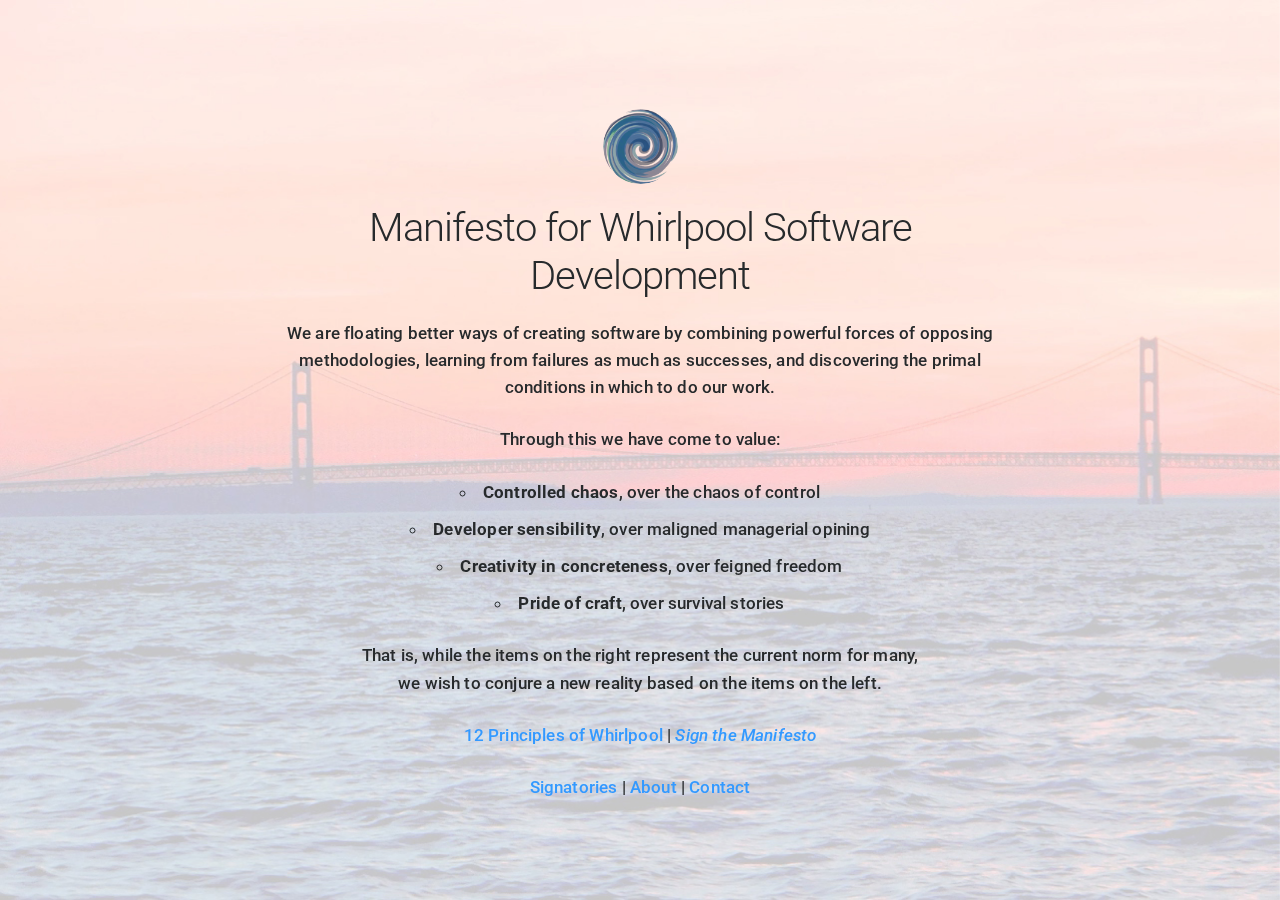
<file: index.html>
<!doctype html><html lang=en-us itemscope itemtype=http://schema.org/WebPage><head><meta charset=utf-8><meta name=viewport content="width=device-width,initial-scale=1"><title>Manifesto for Whirlpool Software Development</title><meta name=author content><meta name=description content="Manifesto for Whirlpool Software Development"><meta name=generator content="Hugo 0.80.0"><link rel=stylesheet href=/assets/css/external.min.css media=screen><link rel=stylesheet href=/assets/css/styles.css media=screen><link href="https://fonts.googleapis.com/css?family=Roboto:400" rel=stylesheet><link rel=apple-touch-icon-precomposed sizes=144x144 href=/src/images/apple-touch-icon.png><link rel="shortcut icon" href=/src/images/favicon.ico><link href=/posts/index.xml rel=alternate type=application/rss+xml title="Manifesto for Whirlpool Software Development"><link href=/posts/index.xml rel=alternate type=application/rss+xml title="Manifesto for Whirlpool Software Development"><meta property="og:title" content><meta property="og:description" content="Manifesto for Whirlpool Software Development"><meta property="og:type" content="website"><meta property="og:url" content="http://example.org/"><meta property="og:updated_time" content="2021-01-28T01:46:01-05:00"><meta itemprop=name content><meta itemprop=description content="Manifesto for Whirlpool Software Development"><meta name=twitter:card content="summary"><meta name=twitter:title content><meta name=twitter:description content="Manifesto for Whirlpool Software Development"></head><body><div class=wrapper></div><main class="container home"><article><section><img class=homepage-avatar src=/img/logo-icon.png width=75 height=75><h1 id=manifesto-for-whirlpool-software-development>Manifesto for Whirlpool Software Development</h1><p>We are floating better ways of creating
software by combining powerful forces of opposing
methodologies, learning from failures as much as successes,
and discovering the primal conditions in which to do our work.</p><p>Through this we have come to value:</p><ul><li><strong>Controlled chaos</strong>, over the chaos of control</li><li><strong>Developer sensibility</strong>, over maligned managerial opining</li><li><strong>Creativity in concreteness</strong>, over feigned freedom</li><li><strong>Pride of craft</strong>, over survival stories</li></ul><p>That is, while the items on the right represent the current norm for many,<br>we wish to conjure a new reality based on the items on the left.</p><p><a href=/principles/>12 Principles of Whirlpool</a> | <a href=/sign/><em>Sign the Manifesto</em></a></p><p><a href=/signatories/>Signatories</a> | <a href=/about/>About</a> | <a href=/contact/>Contact</a></p></section></article></main><script src=/assets/js/scripts.min.js></script><script type=application/javascript>var doNotTrack=false;if(!doNotTrack){window.ga=window.ga||function(){(ga.q=ga.q||[]).push(arguments)};ga.l=+new Date;ga('create','UA-31423147-2','auto');ga('send','pageview');}</script><script async src=https://www.google-analytics.com/analytics.js></script></body></html>
</file>
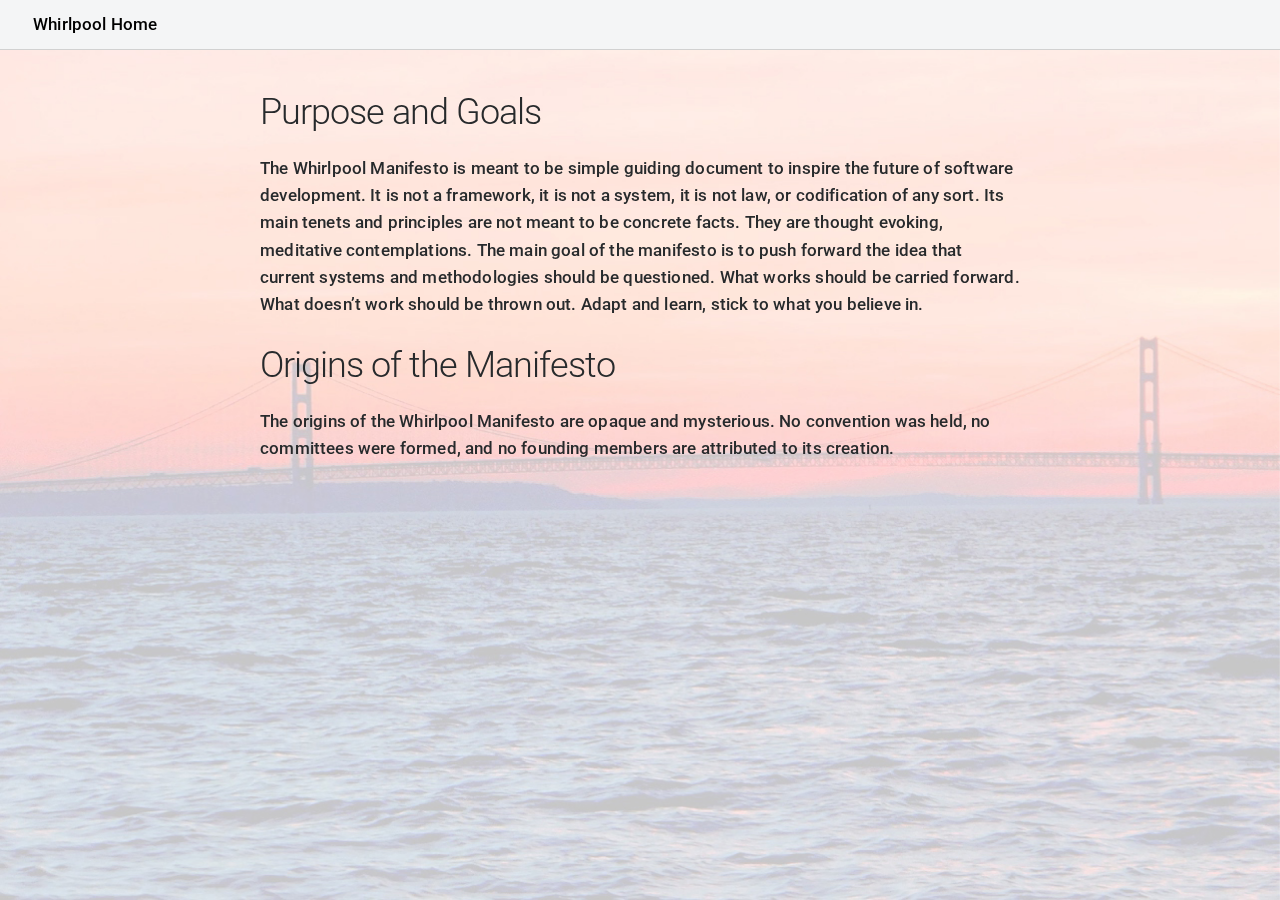
<file: about/index.html>
<!doctype html><html lang=en-us itemscope itemtype=http://schema.org/WebPage><head><meta charset=utf-8><meta name=viewport content="width=device-width,initial-scale=1"><title>About - Manifesto for Whirlpool Software Development</title><meta name=author content><meta name=description content="Manifesto for Whirlpool Software Development"><meta name=generator content="Hugo 0.80.0"><link rel=stylesheet href=/assets/css/external.min.css media=screen><link rel=stylesheet href=/assets/css/styles.css media=screen><link href="https://fonts.googleapis.com/css?family=Roboto:400" rel=stylesheet><link rel=apple-touch-icon-precomposed sizes=144x144 href=/src/images/apple-touch-icon.png><link rel="shortcut icon" href=/src/images/favicon.ico><link href=/posts/index.xml rel=alternate type=application/rss+xml title="Manifesto for Whirlpool Software Development"><link href=/posts/index.xml rel=alternate type=application/rss+xml title="Manifesto for Whirlpool Software Development"><meta property="og:title" content="About"><meta property="og:description" content="Purpose and Goals The Whirlpool Manifesto is meant to be simple guiding document to inspire the future of software development. It is not a framework, it is not a system, it is not law, or codification of any sort. Its main tenets and principles are not meant to be concrete facts. They are thought evoking, meditative contemplations. The main goal of the manifesto is to push forward the idea that current systems and methodologies should be questioned."><meta property="og:type" content="article"><meta property="og:url" content="http://example.org/about/"><meta property="article:published_time" content="2021-01-28T01:46:01-05:00"><meta property="article:modified_time" content="2021-01-28T01:46:01-05:00"><meta itemprop=name content="About"><meta itemprop=description content="Purpose and Goals The Whirlpool Manifesto is meant to be simple guiding document to inspire the future of software development. It is not a framework, it is not a system, it is not law, or codification of any sort. Its main tenets and principles are not meant to be concrete facts. They are thought evoking, meditative contemplations. The main goal of the manifesto is to push forward the idea that current systems and methodologies should be questioned."><meta itemprop=datePublished content="2021-01-28T01:46:01-05:00"><meta itemprop=dateModified content="2021-01-28T01:46:01-05:00"><meta itemprop=wordCount content="130"><meta itemprop=keywords content><meta name=twitter:card content="summary"><meta name=twitter:title content="About"><meta name=twitter:description content="Purpose and Goals The Whirlpool Manifesto is meant to be simple guiding document to inspire the future of software development. It is not a framework, it is not a system, it is not law, or codification of any sort. Its main tenets and principles are not meant to be concrete facts. They are thought evoking, meditative contemplations. The main goal of the manifesto is to push forward the idea that current systems and methodologies should be questioned."></head><body><div class=wrapper></div><nav><a href=/ title=Homepage><span class=home-icon></span>Whirlpool Home</a></nav><main class=container><article><section><h2 id=purpose-and-goals>Purpose and Goals</h2><p>The Whirlpool Manifesto is meant to be simple guiding document to inspire the future of software development. It is not a framework, it is not a system, it is not law, or codification of any sort. Its main tenets and principles are not meant to be concrete facts. They are thought evoking, meditative contemplations. The main goal of the manifesto is to push forward the idea that current systems and methodologies should be questioned. What works should be carried forward. What doesn&rsquo;t work should be thrown out. Adapt and learn, stick to what you believe in.</p><h2 id=origins-of-the-manifesto>Origins of the Manifesto</h2><p>The origins of the Whirlpool Manifesto are opaque and mysterious. No convention was held, no committees were formed, and no founding members are attributed to its creation.</p></section></article></main><script src=/assets/js/scripts.min.js></script><script type=application/javascript>var doNotTrack=false;if(!doNotTrack){window.ga=window.ga||function(){(ga.q=ga.q||[]).push(arguments)};ga.l=+new Date;ga('create','UA-31423147-2','auto');ga('send','pageview');}</script><script async src=https://www.google-analytics.com/analytics.js></script></body></html>
</file>
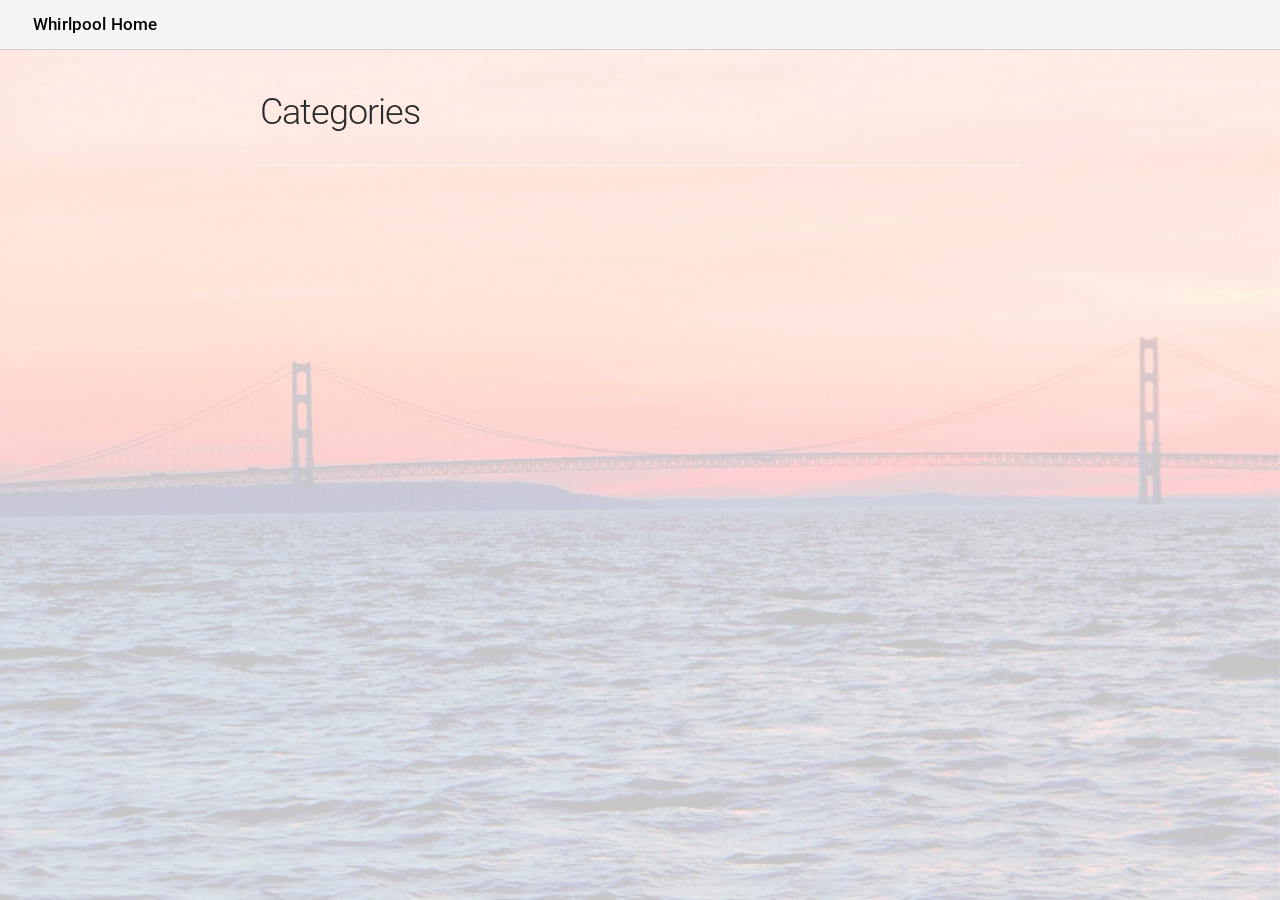
<file: categories/index.html>
<!doctype html><html lang=en-us itemscope itemtype=http://schema.org/WebPage><head><meta charset=utf-8><meta name=viewport content="width=device-width,initial-scale=1"><title>Manifesto for Whirlpool Software Development</title><meta name=author content><meta name=description content="Manifesto for Whirlpool Software Development"><meta name=generator content="Hugo 0.80.0"><link rel=stylesheet href=/assets/css/external.min.css media=screen><link rel=stylesheet href=/assets/css/styles.css media=screen><link href="https://fonts.googleapis.com/css?family=Roboto:400" rel=stylesheet><link rel=apple-touch-icon-precomposed sizes=144x144 href=/src/images/apple-touch-icon.png><link rel="shortcut icon" href=/src/images/favicon.ico><link href=/posts/index.xml rel=alternate type=application/rss+xml title="Manifesto for Whirlpool Software Development"><link href=/posts/index.xml rel=alternate type=application/rss+xml title="Manifesto for Whirlpool Software Development"><meta property="og:title" content="Categories"><meta property="og:description" content="Manifesto for Whirlpool Software Development"><meta property="og:type" content="website"><meta property="og:url" content="http://example.org/categories/"><meta itemprop=name content="Categories"><meta itemprop=description content="Manifesto for Whirlpool Software Development"><meta name=twitter:card content="summary"><meta name=twitter:title content="Categories"><meta name=twitter:description content="Manifesto for Whirlpool Software Development"></head><body><div class=wrapper></div><nav><a href=/ title=Homepage><span class=home-icon></span>Whirlpool Home</a></nav><main class=container><h2>Categories</h2><hr><ol></ol></main><script src=/assets/js/scripts.min.js></script><script type=application/javascript>var doNotTrack=false;if(!doNotTrack){window.ga=window.ga||function(){(ga.q=ga.q||[]).push(arguments)};ga.l=+new Date;ga('create','UA-31423147-2','auto');ga('send','pageview');}</script><script async src=https://www.google-analytics.com/analytics.js></script></body></html>
</file>
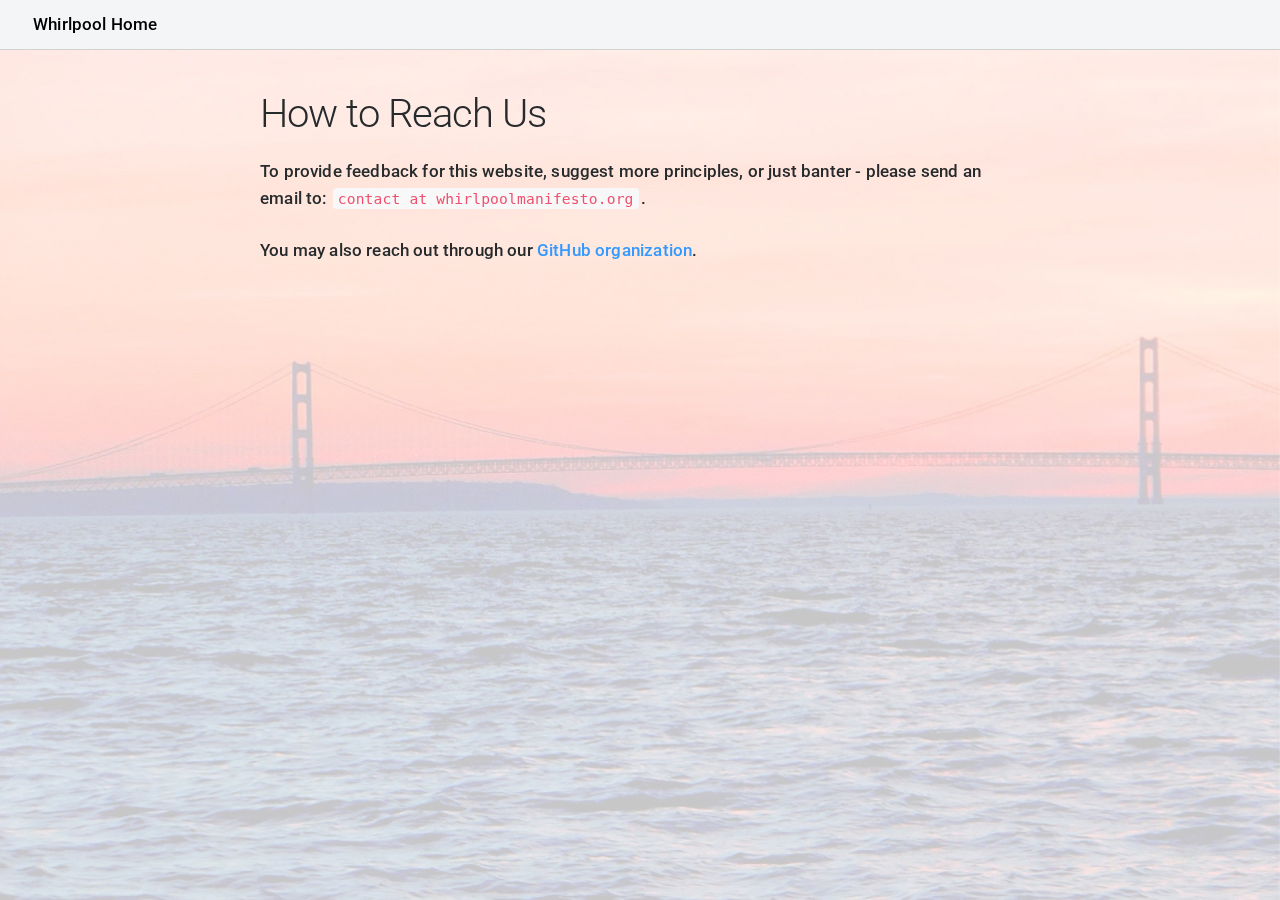
<file: contact/index.html>
<!doctype html><html lang=en-us itemscope itemtype=http://schema.org/WebPage><head><meta charset=utf-8><meta name=viewport content="width=device-width,initial-scale=1"><title>Contact - Manifesto for Whirlpool Software Development</title><meta name=author content><meta name=description content="Manifesto for Whirlpool Software Development"><meta name=generator content="Hugo 0.80.0"><link rel=stylesheet href=/assets/css/external.min.css media=screen><link rel=stylesheet href=/assets/css/styles.css media=screen><link href="https://fonts.googleapis.com/css?family=Roboto:400" rel=stylesheet><link rel=apple-touch-icon-precomposed sizes=144x144 href=/src/images/apple-touch-icon.png><link rel="shortcut icon" href=/src/images/favicon.ico><link href=/posts/index.xml rel=alternate type=application/rss+xml title="Manifesto for Whirlpool Software Development"><link href=/posts/index.xml rel=alternate type=application/rss+xml title="Manifesto for Whirlpool Software Development"><meta property="og:title" content="Contact"><meta property="og:description" content="How to Reach Us To provide feedback for this website, suggest more principles, or just banter - please send an email to: contact at whirlpoolmanifesto.org.
You may also reach out through our GitHub organization."><meta property="og:type" content="article"><meta property="og:url" content="http://example.org/contact/"><meta property="article:published_time" content="2021-01-28T01:46:01-05:00"><meta property="article:modified_time" content="2021-01-28T01:46:01-05:00"><meta itemprop=name content="Contact"><meta itemprop=description content="How to Reach Us To provide feedback for this website, suggest more principles, or just banter - please send an email to: contact at whirlpoolmanifesto.org.
You may also reach out through our GitHub organization."><meta itemprop=datePublished content="2021-01-28T01:46:01-05:00"><meta itemprop=dateModified content="2021-01-28T01:46:01-05:00"><meta itemprop=wordCount content="34"><meta itemprop=keywords content><meta name=twitter:card content="summary"><meta name=twitter:title content="Contact"><meta name=twitter:description content="How to Reach Us To provide feedback for this website, suggest more principles, or just banter - please send an email to: contact at whirlpoolmanifesto.org.
You may also reach out through our GitHub organization."></head><body><div class=wrapper></div><nav><a href=/ title=Homepage><span class=home-icon></span>Whirlpool Home</a></nav><main class=container><article><section><h1 id=how-to-reach-us>How to Reach Us</h1><p>To provide feedback for this website, suggest more principles, or just banter - please send an email to:
<code>contact at whirlpoolmanifesto.org</code>.</p><p>You may also reach out through our <a href=https://github.com/whirlpoolmanifesto>GitHub organization</a>.</p></section></article></main><script src=/assets/js/scripts.min.js></script><script type=application/javascript>var doNotTrack=false;if(!doNotTrack){window.ga=window.ga||function(){(ga.q=ga.q||[]).push(arguments)};ga.l=+new Date;ga('create','UA-31423147-2','auto');ga('send','pageview');}</script><script async src=https://www.google-analytics.com/analytics.js></script></body></html>
</file>
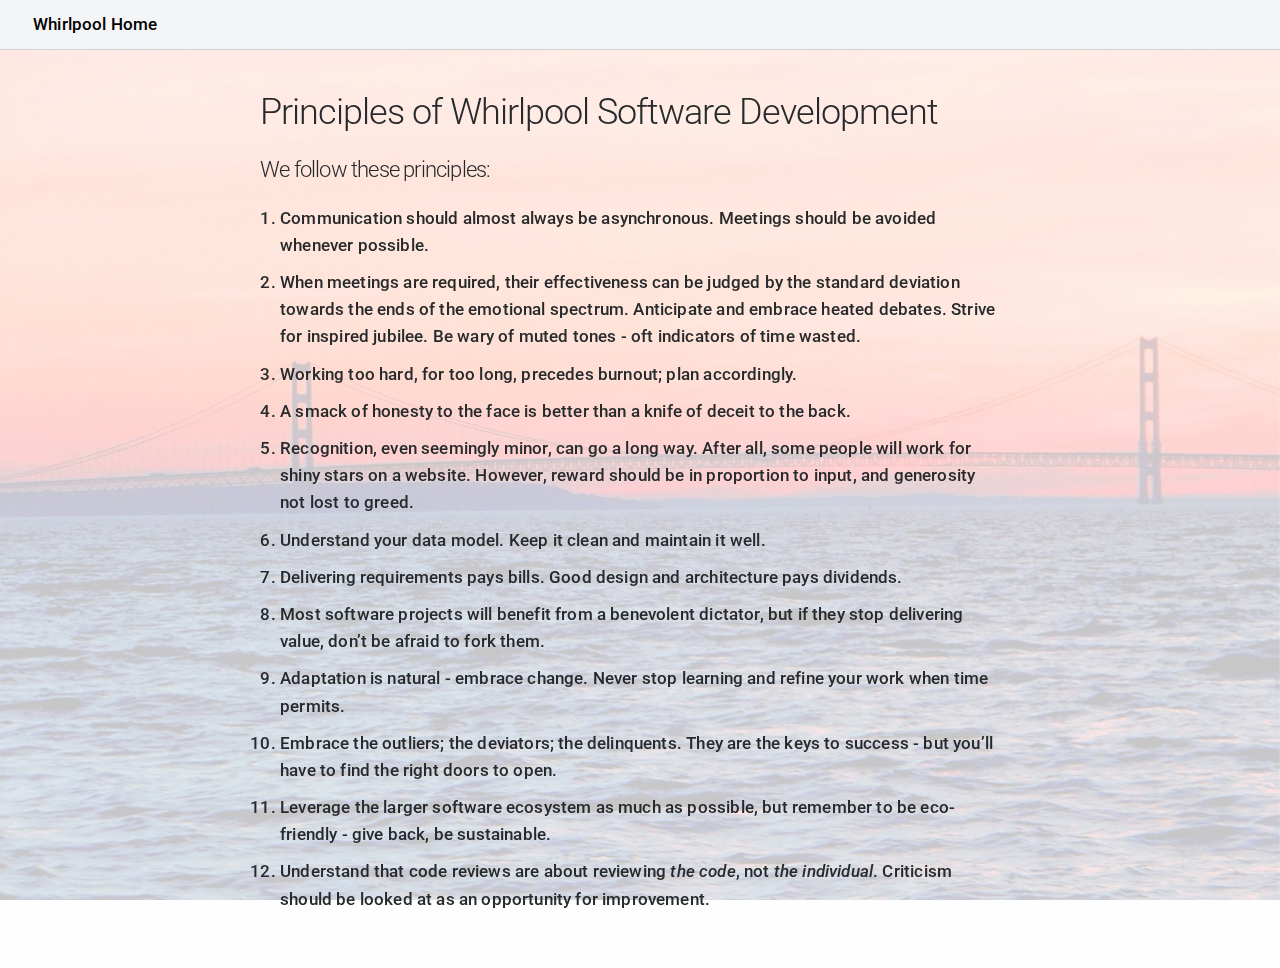
<file: principles/index.html>
<!doctype html><html lang=en-us itemscope itemtype=http://schema.org/WebPage><head><meta charset=utf-8><meta name=viewport content="width=device-width,initial-scale=1"><title>Principles of Whirlpool Software Development - Manifesto for Whirlpool Software Development</title><meta name=author content><meta name=description content="Manifesto for Whirlpool Software Development"><meta name=generator content="Hugo 0.80.0"><link rel=stylesheet href=/assets/css/external.min.css media=screen><link rel=stylesheet href=/assets/css/styles.css media=screen><link href="https://fonts.googleapis.com/css?family=Roboto:400" rel=stylesheet><link rel=apple-touch-icon-precomposed sizes=144x144 href=/src/images/apple-touch-icon.png><link rel="shortcut icon" href=/src/images/favicon.ico><link href=/posts/index.xml rel=alternate type=application/rss+xml title="Manifesto for Whirlpool Software Development"><link href=/posts/index.xml rel=alternate type=application/rss+xml title="Manifesto for Whirlpool Software Development"><meta property="og:title" content="Principles of Whirlpool Software Development"><meta property="og:description" content="Principles of Whirlpool Software Development We follow these principles:  Communication should almost always be asynchronous. Meetings should be avoided whenever possible. When meetings are required, their effectiveness can be judged by the standard deviation towards the ends of the emotional spectrum. Anticipate and embrace heated debates. Strive for inspired jubilee. Be wary of muted tones - oft indicators of time wasted. Working too hard, for too long, precedes burnout; plan accordingly."><meta property="og:type" content="article"><meta property="og:url" content="http://example.org/principles/"><meta property="article:published_time" content="2021-01-28T01:46:01-05:00"><meta property="article:modified_time" content="2021-01-28T01:46:01-05:00"><meta itemprop=name content="Principles of Whirlpool Software Development"><meta itemprop=description content="Principles of Whirlpool Software Development We follow these principles:  Communication should almost always be asynchronous. Meetings should be avoided whenever possible. When meetings are required, their effectiveness can be judged by the standard deviation towards the ends of the emotional spectrum. Anticipate and embrace heated debates. Strive for inspired jubilee. Be wary of muted tones - oft indicators of time wasted. Working too hard, for too long, precedes burnout; plan accordingly."><meta itemprop=datePublished content="2021-01-28T01:46:01-05:00"><meta itemprop=dateModified content="2021-01-28T01:46:01-05:00"><meta itemprop=wordCount content="246"><meta itemprop=keywords content><meta name=twitter:card content="summary"><meta name=twitter:title content="Principles of Whirlpool Software Development"><meta name=twitter:description content="Principles of Whirlpool Software Development We follow these principles:  Communication should almost always be asynchronous. Meetings should be avoided whenever possible. When meetings are required, their effectiveness can be judged by the standard deviation towards the ends of the emotional spectrum. Anticipate and embrace heated debates. Strive for inspired jubilee. Be wary of muted tones - oft indicators of time wasted. Working too hard, for too long, precedes burnout; plan accordingly."></head><body><div class=wrapper></div><nav><a href=/ title=Homepage><span class=home-icon></span>Whirlpool Home</a></nav><main class=container><article><section><h2 id=principles-of-whirlpool-software-development>Principles of Whirlpool Software Development</h2><h4 id=we-follow-these-principles>We follow these principles:</h4><ol><li>Communication should almost always be asynchronous. Meetings should be avoided whenever possible.</li><li>When meetings are required, their effectiveness can be judged by the standard deviation towards the ends of the emotional spectrum. Anticipate and embrace heated debates. Strive for inspired jubilee. Be wary of muted tones - oft indicators of time wasted.</li><li>Working too hard, for too long, precedes burnout; plan accordingly.</li><li>A smack of honesty to the face is better than a knife of deceit to the back.</li><li>Recognition, even seemingly minor, can go a long way. After all, some people will work for shiny stars on a website. However, reward should be in proportion to input, and generosity not lost to greed.</li><li>Understand your data model. Keep it clean and maintain it well.</li><li>Delivering requirements pays bills. Good design and architecture pays dividends.</li><li>Most software projects will benefit from a benevolent dictator, but if they stop delivering value, don&rsquo;t be afraid to fork them.</li><li>Adaptation is natural - embrace change. Never stop learning and refine your work when time permits.</li><li>Embrace the outliers; the deviators; the delinquents. They are the keys to success - but you&rsquo;ll have to find the right doors to open.</li><li>Leverage the larger software ecosystem as much as possible, but remember to be eco-friendly - give back, be sustainable.</li><li>Understand that code reviews are about reviewing <em>the code</em>, not <em>the individual</em>. Criticism should be looked at as an opportunity for improvement.</li></ol></section></article></main><script src=/assets/js/scripts.min.js></script><script type=application/javascript>var doNotTrack=false;if(!doNotTrack){window.ga=window.ga||function(){(ga.q=ga.q||[]).push(arguments)};ga.l=+new Date;ga('create','UA-31423147-2','auto');ga('send','pageview');}</script><script async src=https://www.google-analytics.com/analytics.js></script></body></html>
</file>
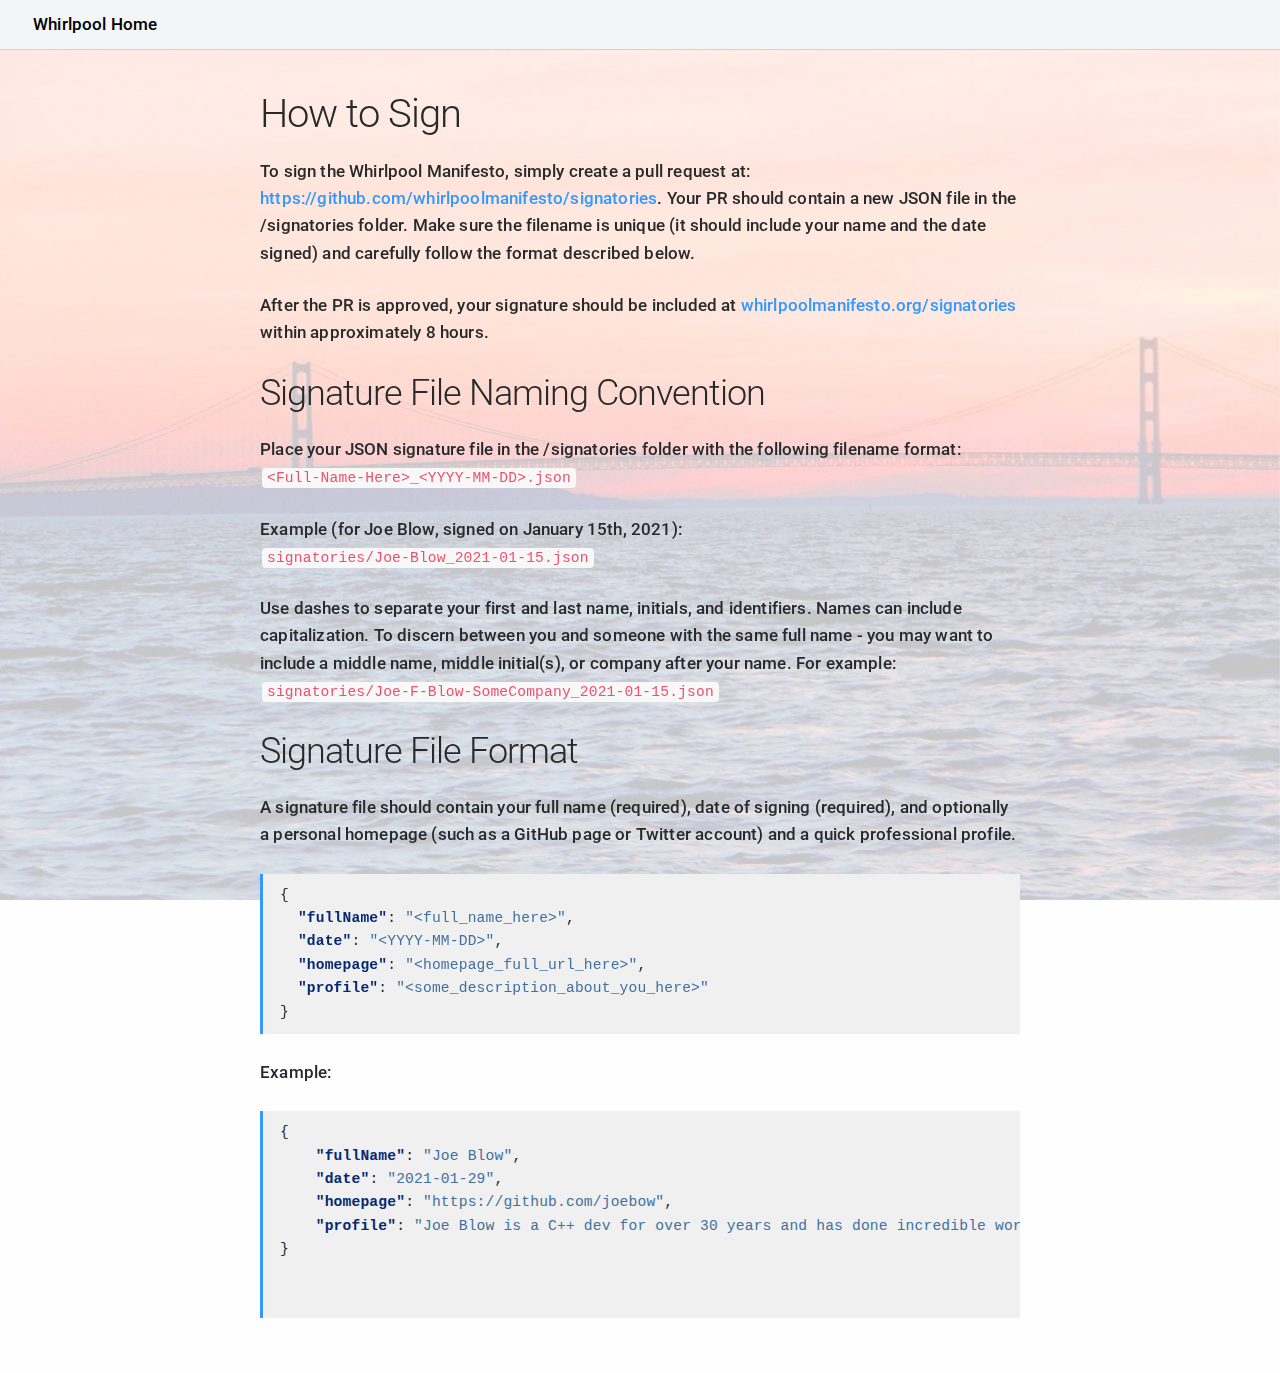
<file: sign/index.html>
<!doctype html><html lang=en-us itemscope itemtype=http://schema.org/WebPage><head><meta charset=utf-8><meta name=viewport content="width=device-width,initial-scale=1"><title>Signing the Manifesto - Manifesto for Whirlpool Software Development</title><meta name=author content><meta name=description content="Manifesto for Whirlpool Software Development"><meta name=generator content="Hugo 0.80.0"><link rel=stylesheet href=/assets/css/external.min.css media=screen><link rel=stylesheet href=/assets/css/styles.css media=screen><link href="https://fonts.googleapis.com/css?family=Roboto:400" rel=stylesheet><link rel=apple-touch-icon-precomposed sizes=144x144 href=/src/images/apple-touch-icon.png><link rel="shortcut icon" href=/src/images/favicon.ico><link href=/posts/index.xml rel=alternate type=application/rss+xml title="Manifesto for Whirlpool Software Development"><link href=/posts/index.xml rel=alternate type=application/rss+xml title="Manifesto for Whirlpool Software Development"><meta property="og:title" content="Signing the Manifesto"><meta property="og:description" content="How to Sign To sign the Whirlpool Manifesto, simply create a pull request at: https://github.com/whirlpoolmanifesto/signatories. Your PR should contain a new JSON file in the /signatories folder. Make sure the filename is unique (it should include your name and the date signed) and carefully follow the format described below.
After the PR is approved, your signature should be included at whirlpoolmanifesto.org/signatories within approximately 8 hours.
Signature File Naming Convention Place your JSON signature file in the /signatories folder with the following filename format:"><meta property="og:type" content="article"><meta property="og:url" content="http://example.org/sign/"><meta property="article:published_time" content="2021-01-28T01:46:01-05:00"><meta property="article:modified_time" content="2021-01-28T01:46:01-05:00"><meta itemprop=name content="Signing the Manifesto"><meta itemprop=description content="How to Sign To sign the Whirlpool Manifesto, simply create a pull request at: https://github.com/whirlpoolmanifesto/signatories. Your PR should contain a new JSON file in the /signatories folder. Make sure the filename is unique (it should include your name and the date signed) and carefully follow the format described below.
After the PR is approved, your signature should be included at whirlpoolmanifesto.org/signatories within approximately 8 hours.
Signature File Naming Convention Place your JSON signature file in the /signatories folder with the following filename format:"><meta itemprop=datePublished content="2021-01-28T01:46:01-05:00"><meta itemprop=dateModified content="2021-01-28T01:46:01-05:00"><meta itemprop=wordCount content="210"><meta itemprop=keywords content><meta name=twitter:card content="summary"><meta name=twitter:title content="Signing the Manifesto"><meta name=twitter:description content="How to Sign To sign the Whirlpool Manifesto, simply create a pull request at: https://github.com/whirlpoolmanifesto/signatories. Your PR should contain a new JSON file in the /signatories folder. Make sure the filename is unique (it should include your name and the date signed) and carefully follow the format described below.
After the PR is approved, your signature should be included at whirlpoolmanifesto.org/signatories within approximately 8 hours.
Signature File Naming Convention Place your JSON signature file in the /signatories folder with the following filename format:"></head><body><div class=wrapper></div><nav><a href=/ title=Homepage><span class=home-icon></span>Whirlpool Home</a></nav><main class=container><article><section><h1 id=how-to-sign>How to Sign</h1><p>To sign the Whirlpool Manifesto, simply create a pull request at: <a href=https://github.com/whirlpoolmanifesto/signatories>https://github.com/whirlpoolmanifesto/signatories</a>. Your PR should contain a new JSON file in the /signatories folder. Make sure the filename is unique (it should include your name and the date signed) and carefully follow the format described below.</p><p>After the PR is approved, your signature should be included at <a href=https://whirlpoolmanifesto.org/signatories>whirlpoolmanifesto.org/signatories</a> within approximately 8 hours.</p><h2 id=signature-file-naming-convention>Signature File Naming Convention</h2><p>Place your JSON signature file in the /signatories folder with the following filename format:<br><code>&lt;Full-Name-Here>_&lt;YYYY-MM-DD>.json</code></p><p>Example (for Joe Blow, signed on January 15th, 2021):<br><code>signatories/Joe-Blow_2021-01-15.json</code></p><p>Use dashes to separate your first and last name, initials, and identifiers. Names can include capitalization.
To discern between you and someone with the same full name - you may want to include a middle name, middle initial(s), or company after your name. For example:<br><code>signatories/Joe-F-Blow-SomeCompany_2021-01-15.json</code></p><h2 id=signature-file-format>Signature File Format</h2><p>A signature file should contain your full name (required), date of signing (required), and optionally a personal homepage (such as a GitHub page or Twitter account) and a quick professional profile.</p><div class=highlight><pre class=chroma><code class=language-JSON data-lang=JSON><span class=p>{</span>
  <span class=nt>&#34;fullName&#34;</span><span class=p>:</span> <span class=s2>&#34;&lt;full_name_here&gt;&#34;</span><span class=p>,</span>
  <span class=nt>&#34;date&#34;</span><span class=p>:</span> <span class=s2>&#34;&lt;YYYY-MM-DD&gt;&#34;</span><span class=p>,</span>
  <span class=nt>&#34;homepage&#34;</span><span class=p>:</span> <span class=s2>&#34;&lt;homepage_full_url_here&gt;&#34;</span><span class=p>,</span>
  <span class=nt>&#34;profile&#34;</span><span class=p>:</span> <span class=s2>&#34;&lt;some_description_about_you_here&gt;&#34;</span>
<span class=p>}</span>
</code></pre></div><p>Example:</p><div class=highlight><pre class=chroma><code class=language-JSON data-lang=JSON><span class=p>{</span>
    <span class=nt>&#34;fullName&#34;</span><span class=p>:</span> <span class=s2>&#34;Joe Blow&#34;</span><span class=p>,</span>
    <span class=nt>&#34;date&#34;</span><span class=p>:</span> <span class=s2>&#34;2021-01-29&#34;</span><span class=p>,</span>
    <span class=nt>&#34;homepage&#34;</span><span class=p>:</span> <span class=s2>&#34;https://github.com/joebow&#34;</span><span class=p>,</span>
    <span class=nt>&#34;profile&#34;</span><span class=p>:</span> <span class=s2>&#34;Joe Blow is a C++ dev for over 30 years and has done incredible work...&#34;</span>
<span class=p>}</span>


</code></pre></div></section></article></main><script src=/assets/js/scripts.min.js></script><script type=application/javascript>var doNotTrack=false;if(!doNotTrack){window.ga=window.ga||function(){(ga.q=ga.q||[]).push(arguments)};ga.l=+new Date;ga('create','UA-31423147-2','auto');ga('send','pageview');}</script><script async src=https://www.google-analytics.com/analytics.js></script></body></html>
</file>
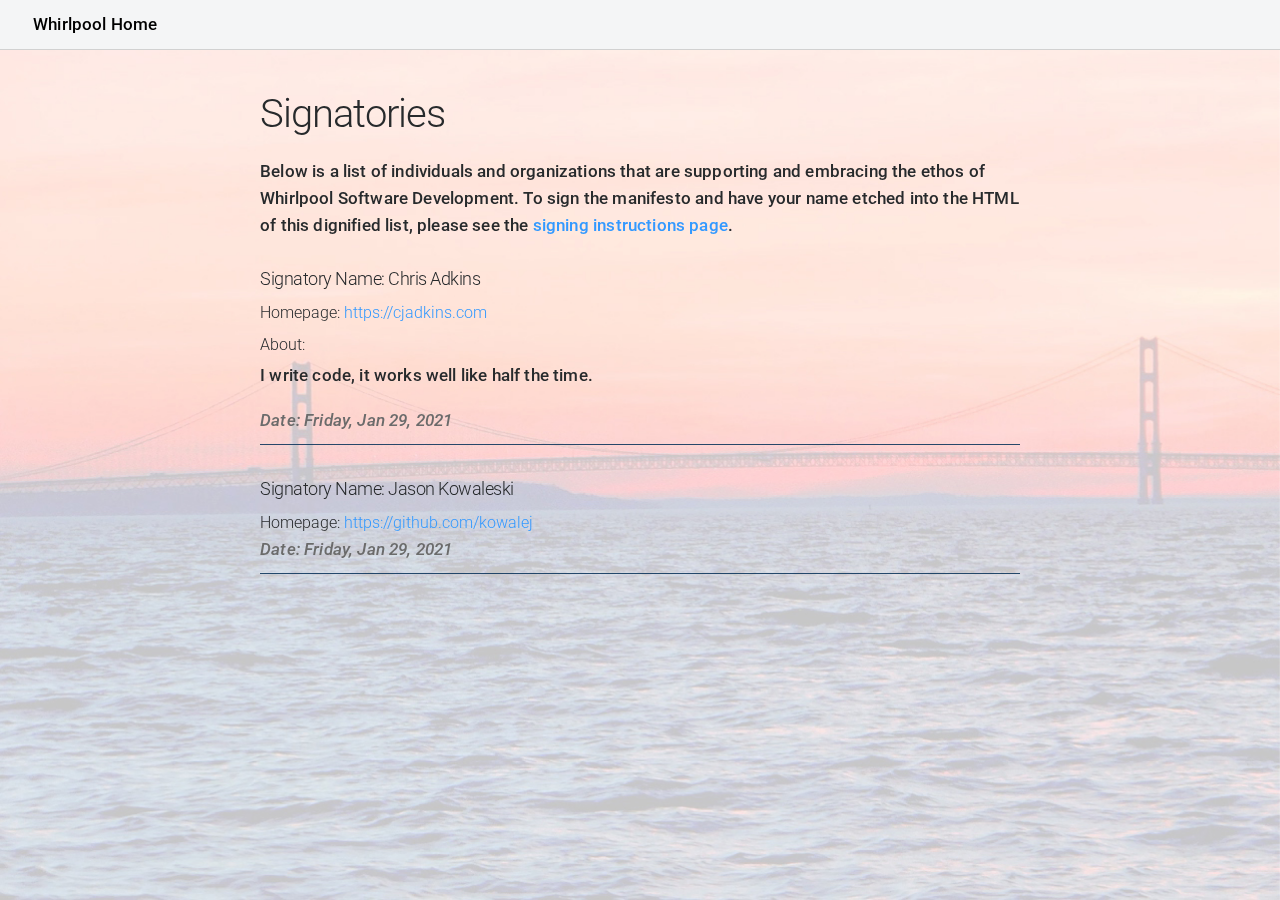
<file: signatories/index.html>
<!doctype html><html lang=en-us itemscope itemtype=http://schema.org/WebPage><head><meta charset=utf-8><meta name=viewport content="width=device-width,initial-scale=1"><title>Signatories - Manifesto for Whirlpool Software Development</title><meta name=author content><meta name=description content="Manifesto for Whirlpool Software Development"><meta name=generator content="Hugo 0.80.0"><link rel=stylesheet href=/assets/css/external.min.css media=screen><link rel=stylesheet href=/assets/css/styles.css media=screen><link href="https://fonts.googleapis.com/css?family=Roboto:400" rel=stylesheet><link rel=apple-touch-icon-precomposed sizes=144x144 href=/src/images/apple-touch-icon.png><link rel="shortcut icon" href=/src/images/favicon.ico><link href=/posts/index.xml rel=alternate type=application/rss+xml title="Manifesto for Whirlpool Software Development"><link href=/posts/index.xml rel=alternate type=application/rss+xml title="Manifesto for Whirlpool Software Development"><meta property="og:title" content="Signatories"><meta property="og:description" content="Signatories Below is a list of individuals and organizations that are supporting and embracing the ethos of Whirlpool Software Development. To sign the manifesto and have your name etched into the HTML of this dignified list, please see the signing instructions page."><meta property="og:type" content="article"><meta property="og:url" content="http://example.org/signatories/"><meta property="article:published_time" content="2021-01-28T01:46:01-05:00"><meta property="article:modified_time" content="2021-01-28T01:46:01-05:00"><meta itemprop=name content="Signatories"><meta itemprop=description content="Signatories Below is a list of individuals and organizations that are supporting and embracing the ethos of Whirlpool Software Development. To sign the manifesto and have your name etched into the HTML of this dignified list, please see the signing instructions page."><meta itemprop=datePublished content="2021-01-28T01:46:01-05:00"><meta itemprop=dateModified content="2021-01-28T01:46:01-05:00"><meta itemprop=wordCount content="42"><meta itemprop=keywords content><meta name=twitter:card content="summary"><meta name=twitter:title content="Signatories"><meta name=twitter:description content="Signatories Below is a list of individuals and organizations that are supporting and embracing the ethos of Whirlpool Software Development. To sign the manifesto and have your name etched into the HTML of this dignified list, please see the signing instructions page."></head><body><div class=wrapper></div><nav><a href=/ title=Homepage><span class=home-icon></span>Whirlpool Home</a></nav><main class=container><article><section><h1 id=signatories>Signatories</h1><p>Below is a list of individuals and organizations that are supporting and embracing the ethos of Whirlpool Software Development. To sign the manifesto and have your name etched into the HTML of this dignified list, please see the <a href=/sign/>signing instructions page</a>.</p><div class=signatories><ul><li><h5>Signatory Name: Chris Adkins</h5><h6>Homepage:
<a title="Chris Adkins Homepage" href=https://cjadkins.com>https://cjadkins.com</a></h6><h6>About:</h6><p>I write code, it works well like half the time.</p><div class=datestamp><i>Date: Friday, Jan 29, 2021</i></div></li><hr><li><h5>Signatory Name: Jason Kowaleski</h5><h6>Homepage:
<a title="Jason Kowaleski Homepage" href=https://github.com/kowalej>https://github.com/kowalej</a></h6><div class=datestamp><i>Date: Friday, Jan 29, 2021</i></div></li><hr></ul></div></section></article></main><script src=/assets/js/scripts.min.js></script><script type=application/javascript>var doNotTrack=false;if(!doNotTrack){window.ga=window.ga||function(){(ga.q=ga.q||[]).push(arguments)};ga.l=+new Date;ga('create','UA-31423147-2','auto');ga('send','pageview');}</script><script async src=https://www.google-analytics.com/analytics.js></script></body></html>
</file>
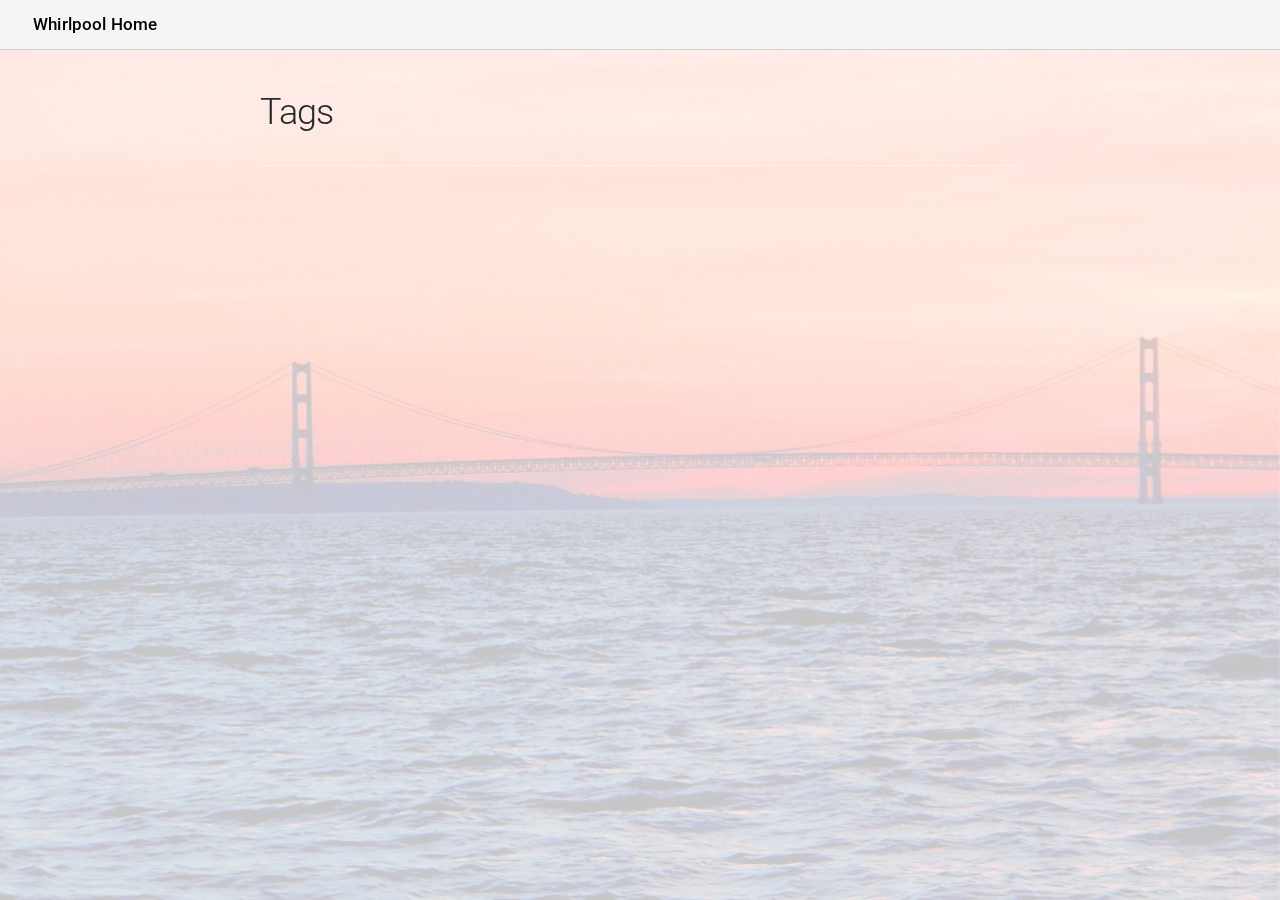
<file: tags/index.html>
<!doctype html><html lang=en-us itemscope itemtype=http://schema.org/WebPage><head><meta charset=utf-8><meta name=viewport content="width=device-width,initial-scale=1"><title>Manifesto for Whirlpool Software Development</title><meta name=author content><meta name=description content="Manifesto for Whirlpool Software Development"><meta name=generator content="Hugo 0.80.0"><link rel=stylesheet href=/assets/css/external.min.css media=screen><link rel=stylesheet href=/assets/css/styles.css media=screen><link href="https://fonts.googleapis.com/css?family=Roboto:400" rel=stylesheet><link rel=apple-touch-icon-precomposed sizes=144x144 href=/src/images/apple-touch-icon.png><link rel="shortcut icon" href=/src/images/favicon.ico><link href=/posts/index.xml rel=alternate type=application/rss+xml title="Manifesto for Whirlpool Software Development"><link href=/posts/index.xml rel=alternate type=application/rss+xml title="Manifesto for Whirlpool Software Development"><meta property="og:title" content="Tags"><meta property="og:description" content="Manifesto for Whirlpool Software Development"><meta property="og:type" content="website"><meta property="og:url" content="http://example.org/tags/"><meta itemprop=name content="Tags"><meta itemprop=description content="Manifesto for Whirlpool Software Development"><meta name=twitter:card content="summary"><meta name=twitter:title content="Tags"><meta name=twitter:description content="Manifesto for Whirlpool Software Development"></head><body><div class=wrapper></div><nav><a href=/ title=Homepage><span class=home-icon></span>Whirlpool Home</a></nav><main class=container><h2>Tags</h2><hr><ol></ol></main><script src=/assets/js/scripts.min.js></script><script type=application/javascript>var doNotTrack=false;if(!doNotTrack){window.ga=window.ga||function(){(ga.q=ga.q||[]).push(arguments)};ga.l=+new Date;ga('create','UA-31423147-2','auto');ga('send','pageview');}</script><script async src=https://www.google-analytics.com/analytics.js></script></body></html>
</file>
